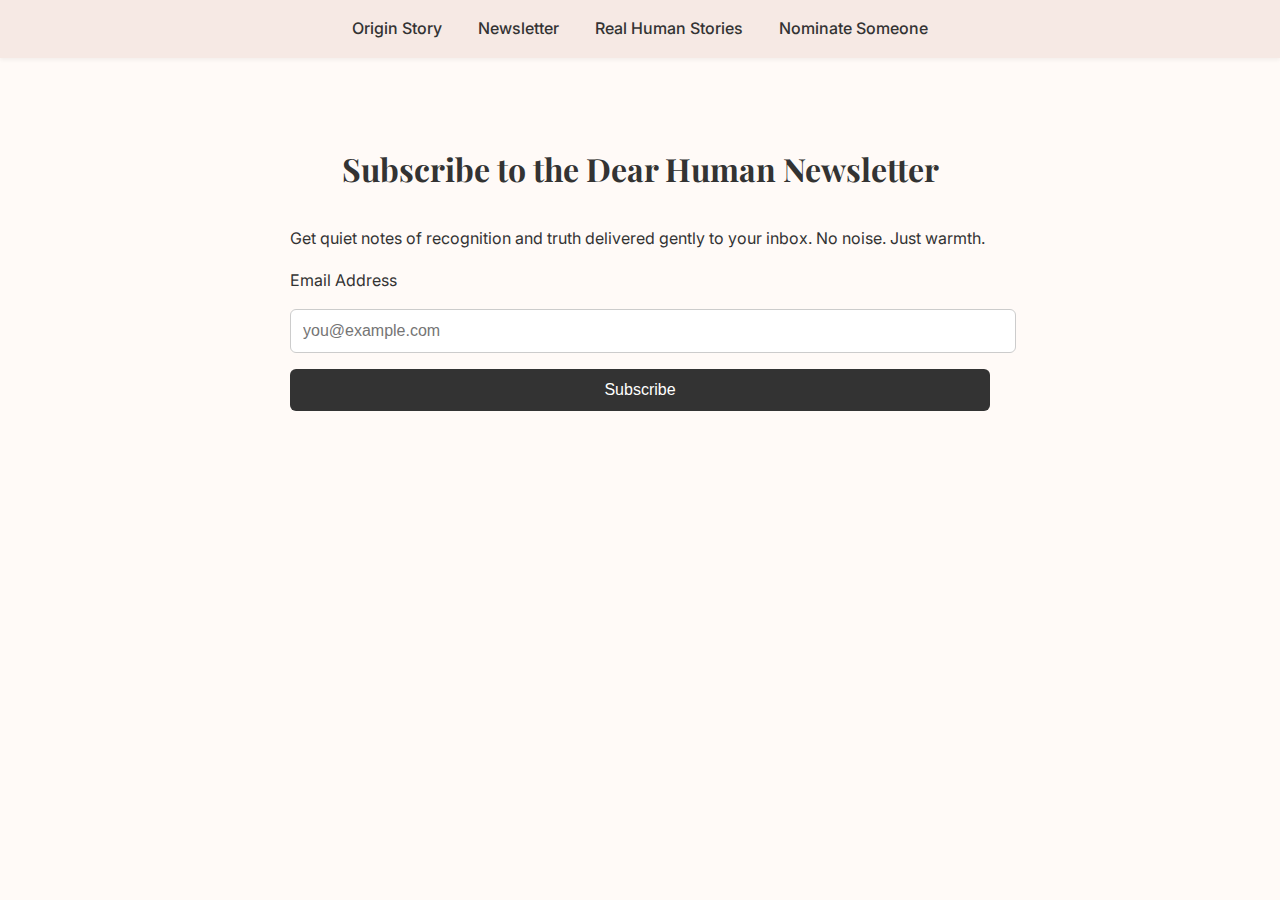
<file: newsletter.html>
<!DOCTYPE html>
<html lang="en">
<head>
  <meta charset="UTF-8" />
  <meta name="viewport" content="width=device-width, initial-scale=1.0" />
  <title>Newsletter | Dear Human</title>
  <link href="https://fonts.googleapis.com/css2?family=Playfair+Display&family=Inter:wght@300;400;500&display=swap" rel="stylesheet">
  <style>
    body {
      font-family: 'Inter', sans-serif;
      background-color: #fffaf7;
      color: #333;
      margin: 0;
      padding: 0;
      line-height: 1.6;
    }

    nav {
      background-color: #f6e9e4;
      padding: 1rem;
      text-align: center;
      box-shadow: 0 2px 4px rgba(0,0,0,0.05);
    }

    nav a {
      margin: 0 1rem;
      text-decoration: none;
      color: #333;
      font-weight: 500;
    }

    nav a:hover {
      text-decoration: underline;
    }

    .container {
      max-width: 700px;
      margin: 0 auto;
      padding: 4rem 1rem;
    }

    h1 {
      font-family: 'Playfair Display', serif;
      font-size: 2rem;
      text-align: center;
      margin-bottom: 2rem;
    }

    label, input, button {
      display: block;
      width: 100%;
      font-size: 1rem;
      margin-bottom: 1rem;
    }

    input {
      padding: 0.75rem;
      border: 1px solid #ccc;
      border-radius: 6px;
    }

    button {
      background-color: #333;
      color: #fff;
      padding: 0.75rem;
      border: none;
      cursor: pointer;
      border-radius: 6px;
    }
  </style>
</head>
<body>
  <nav>
    <a href="index.html">Origin Story</a>
    <a href="newsletter.html">Newsletter</a>
    <a href="stories.html">Real Human Stories</a>
    <a href="nominate.html">Nominate Someone</a>
  </nav>
  <div class="container">
    <h1>Subscribe to the Dear Human Newsletter</h1>
    <p>Get quiet notes of recognition and truth delivered gently to your inbox. No noise. Just warmth.</p>
    <form>
      <label for="email">Email Address</label>
      <input type="email" id="email" name="email" required placeholder="you@example.com">
      <button type="submit">Subscribe</button>
    </form>
  </div>
</body>
</html>
</file>
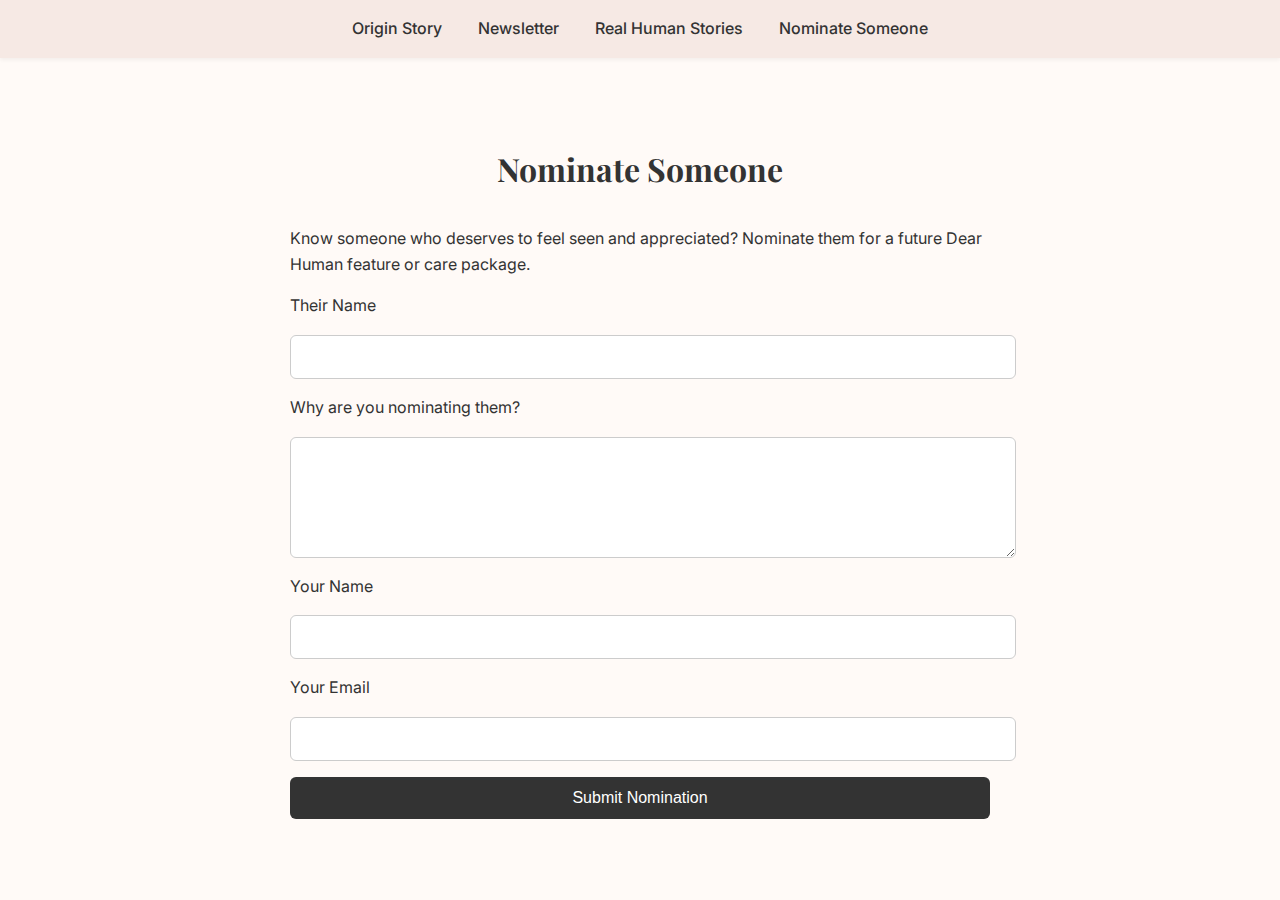
<file: nominate.html>
<!DOCTYPE html>
<html lang="en">
<head>
  <meta charset="UTF-8" />
  <meta name="viewport" content="width=device-width, initial-scale=1.0" />
  <title>Nominate | Dear Human</title>
  <link href="https://fonts.googleapis.com/css2?family=Playfair+Display&family=Inter:wght@300;400;500&display=swap" rel="stylesheet">
  <style>
    body {
      font-family: 'Inter', sans-serif;
      background-color: #fffaf7;
      color: #333;
      margin: 0;
      padding: 0;
      line-height: 1.6;
    }

    nav {
      background-color: #f6e9e4;
      padding: 1rem;
      text-align: center;
      box-shadow: 0 2px 4px rgba(0,0,0,0.05);
    }

    nav a {
      margin: 0 1rem;
      text-decoration: none;
      color: #333;
      font-weight: 500;
    }

    nav a:hover {
      text-decoration: underline;
    }

    .container {
      max-width: 700px;
      margin: 0 auto;
      padding: 4rem 1rem;
    }

    h1 {
      font-family: 'Playfair Display', serif;
      font-size: 2rem;
      text-align: center;
      margin-bottom: 2rem;
    }

    label, input, textarea, button {
      display: block;
      width: 100%;
      font-size: 1rem;
      margin-bottom: 1rem;
    }

    input, textarea {
      padding: 0.75rem;
      border: 1px solid #ccc;
      border-radius: 6px;
    }

    button {
      background-color: #333;
      color: #fff;
      padding: 0.75rem;
      border: none;
      border-radius: 6px;
      cursor: pointer;
    }
  </style>
</head>
<body>
  <nav>
    <a href="index.html">Origin Story</a>
    <a href="newsletter.html">Newsletter</a>
    <a href="stories.html">Real Human Stories</a>
    <a href="nominate.html">Nominate Someone</a>
  </nav>
  <div class="container">
    <h1>Nominate Someone</h1>
    <p>Know someone who deserves to feel seen and appreciated? Nominate them for a future Dear Human feature or care package.</p>
    <form>
      <label for="nominee-name">Their Name</label>
      <input type="text" id="nominee-name" name="nominee-name" required>

      <label for="nominee-story">Why are you nominating them?</label>
      <textarea id="nominee-story" name="nominee-story" rows="5" required></textarea>

      <label for="your-name">Your Name</label>
      <input type="text" id="your-name" name="your-name">

      <label for="your-email">Your Email</label>
      <input type="email" id="your-email" name="your-email">

      <button type="submit">Submit Nomination</button>
    </form>
  </div>
</body>
</html>
</file>
